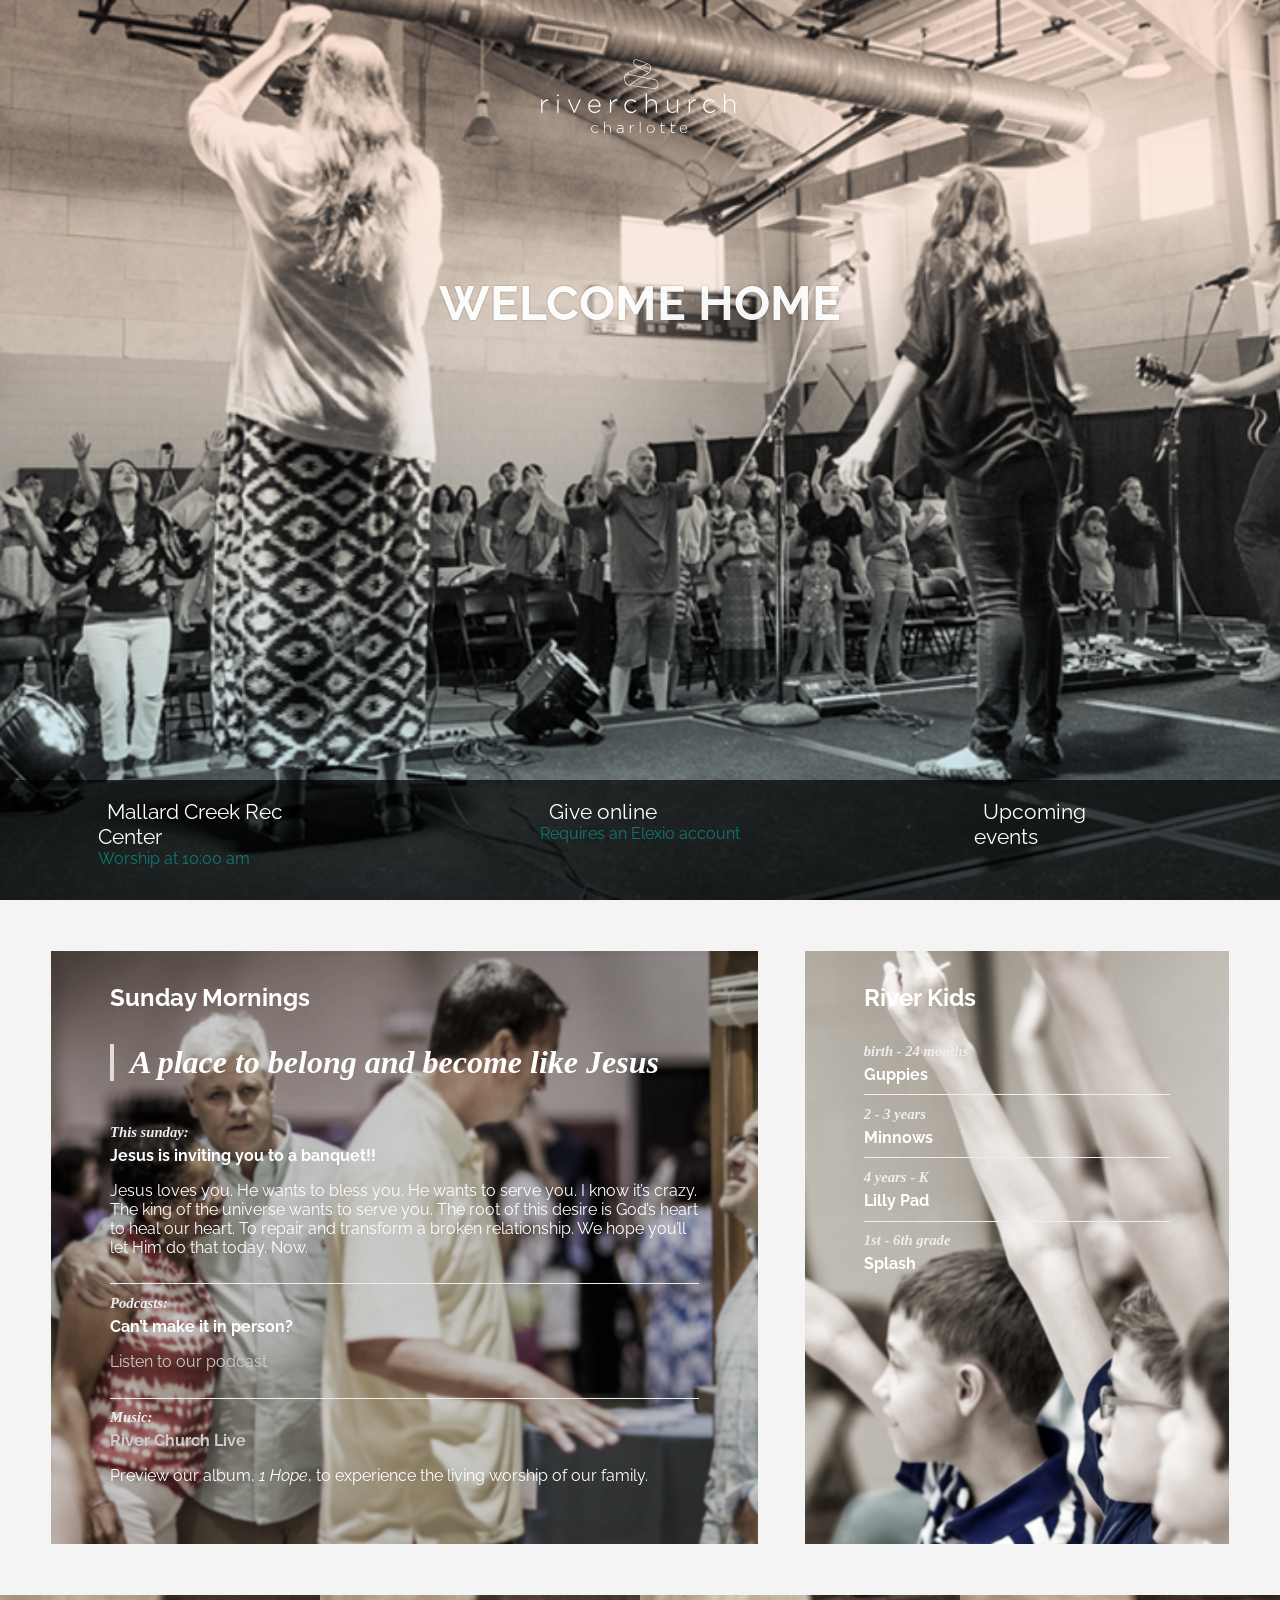
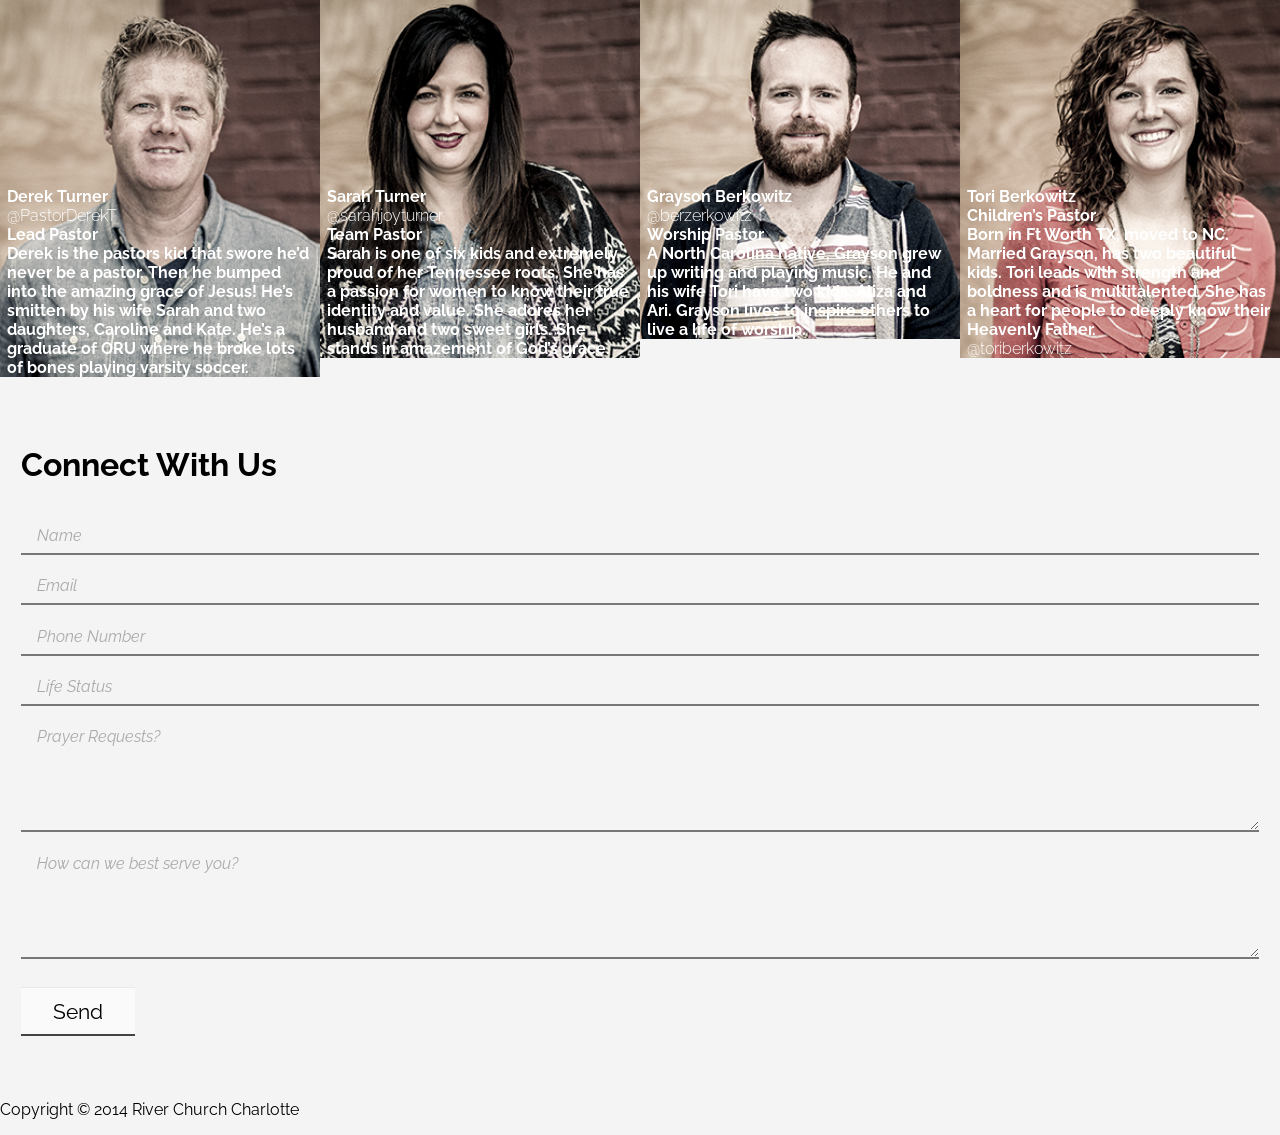
<file: index.html>
<!DOCTYPE html><html lang="en"><head><meta charset="UTF-8"><meta http-equiv="X-UA-Compatible" content="IE=edge,chrome=1"><meta name="viewport" content="width=device-width, initial-scale=1.0"><title>River Church Charlotte</title><meta description="A church in Charlotte amazed by grace, declaring and demonstrating the love of God, the life of faith, and the hope of salvation."><link rel="stylesheet" href="http://fonts.googleapis.com/css?family=Raleway:300,700"><link rel="stylesheet" href="http://code.ionicframework.com/ionicons/1.5.2/css/ionicons.min.css"><link rel="stylesheet" href="css/main.css"></head><body class="is-loading"><section id="hero"><svg version="1.1" id="logo" xmlns="http://www.w3.org/2000/svg" xmlns:xlink="http://www.w3.org/1999/xlink" x="0px" y="0px" width="218.989px" height="107.995px" viewBox="0 0 218.989 107.995" enable-background="new 0 0 218.989 107.995" xml:space="preserve" class="hero-0"><g><path d="M116.203,15.917c-0.057-0.024-0.118-0.051-0.179-0.076c-1.348,0.445-4.49,1.733-7.98,3.285   c0.219,0.129,0.441,0.259,0.669,0.391c3.8-1.686,7.111-3.025,7.96-3.201c0.056-0.012,0.114-0.018,0.174-0.018   c0.841,0,1.979,1.148,2.241,2.686c0.519,3.043-0.58,4.498-1.072,4.98c-0.021,0.019-0.077,0.061-0.157,0.122   c0.062,0.019,0.124,0.036,0.182,0.052l-0.16,0.615c-0.201-0.052-0.422-0.121-0.662-0.205c-1.317,0.932-4.025,2.778-6.41,4.207   c0.306,0.061,0.614,0.121,0.925,0.184c3.084-1.89,6.495-4.293,6.726-4.518c0.568-0.555,1.827-2.205,1.257-5.545   c-0.254-1.486-1.246-2.771-2.311-3.119l-0.236,0.566C116.917,16.219,116.59,16.081,116.203,15.917z"></path><path d="M102.427,34.114c-1.705,1.162-3.605,2.457-4.303,2.846c0.277,0.056,0.589,0.115,0.934,0.178   c0.801-0.506,2.043-1.348,3.729-2.497c2.531-1.724,5.4-3.677,6.967-4.543c0.37-0.206,0.765-0.431,1.169-0.671   c-0.317-0.062-0.63-0.126-0.941-0.189c-0.182,0.104-0.36,0.207-0.536,0.303C107.853,30.42,104.971,32.383,102.427,34.114z"></path><path d="M97.153,36.726c-1.661-0.974-2.828-2.837-3.177-5.144c-0.293-1.939,0.083-3.803,0.986-4.863   c0.129-0.152,0.342-0.334,0.622-0.539c-0.021-0.006-0.046-0.012-0.066-0.018l0.167-0.615c0.157,0.043,0.364,0.094,0.609,0.151   c2.394-1.52,7.283-3.883,11.697-5.862c-0.226-0.131-0.448-0.263-0.666-0.393c-5.555,2.495-11.725,5.541-12.85,6.863   c-1.018,1.196-1.449,3.254-1.129,5.372c0.354,2.343,1.503,4.271,3.149,5.386l0.331-0.469   C96.882,36.635,96.996,36.678,97.153,36.726z"></path><path d="M117.217,24.547c0.24,0.084,0.461,0.153,0.662,0.205l0.16-0.615c-0.058-0.016-0.12-0.033-0.182-0.052   c-1.978-0.583-5.944-2.71-9.146-4.569c-0.228-0.132-0.45-0.262-0.669-0.391c-1.987-1.171-3.573-2.176-4.012-2.525   c-0.664-0.534-1.04-1.357-1.054-2.32c-0.019-1.086,0.537-1.916,1.07-2.147c1.573-0.686,8.967,2.431,11.976,3.708   c0.061,0.025,0.122,0.052,0.179,0.076c0.388,0.164,0.714,0.303,0.965,0.406l0.236-0.566l0.019,0.006   c-0.248-0.104-0.586-0.269-0.971-0.433c-5.341-2.269-11.02-4.493-12.658-3.782c-0.862,0.375-1.474,1.528-1.453,2.741   c0.019,1.157,0.478,2.153,1.293,2.808c0.428,0.342,1.861,1.26,3.692,2.348c0.218,0.13,0.44,0.262,0.666,0.393   C111.06,21.637,114.963,23.754,117.217,24.547z"></path><path d="M123.477,31.239c-0.482-0.133-2.512-0.521-5.312-1.056c-1.927-0.368-4.212-0.806-6.434-1.245   c-0.311-0.062-0.619-0.123-0.925-0.184c-1.852-0.371-3.618-0.736-5.046-1.059c-1.31-0.295-3.133-0.67-4.896-1.031   c-1.811-0.371-3.538-0.726-4.571-0.966c-0.245-0.058-0.452-0.108-0.609-0.151l-0.167,0.615c0.021,0.006,0.045,0.012,0.066,0.018   c0.882,0.232,2.958,0.658,5.153,1.109c1.76,0.359,3.578,0.733,4.883,1.027c1.254,0.282,2.763,0.598,4.36,0.92   c0.312,0.063,0.624,0.127,0.941,0.189c2.435,0.485,4.998,0.976,7.123,1.382c2.706,0.517,4.844,0.927,5.271,1.046l0.037,0.009   c0.034,0.006,3.442,0.598,3.442,4.915c0,1.146-0.337,2.021-1.002,2.6c-1.242,1.081-3.25,0.814-3.275,0.811l-15.188-1.871   c-2.98-0.356-6.189-0.807-8.273-1.18c-0.345-0.062-0.656-0.122-0.934-0.178c-0.411-0.086-0.742-0.164-0.972-0.233   c-0.157-0.048-0.271-0.091-0.325-0.13l-0.331,0.469l0.009,0.008c0.075,0.055,0.196,0.152,0.373,0.211   c0.321,0.107,0.766,0.222,1.342,0.34c2.758,0.559,7.789,1.177,9.035,1.326l15.18,1.87c0.031,0.004,0.292,0.04,0.679,0.04   c0.793,0,2.114-0.146,3.096-0.998c0.812-0.707,1.225-1.742,1.225-3.084C127.434,32.116,123.8,31.3,123.477,31.239z"></path></g><g><path d="M10.123,51.544h1.265v3.743c1.033-2.35,3.228-4.054,5.835-3.95v1.395h-0.129c-3.047,0-5.706,2.298-5.706,6.583v5.396   h-1.265V51.544z"></path><path d="M26.155,46.38h1.575v1.729h-1.575V46.38z M26.31,51.544h1.265v13.167H26.31V51.544z"></path><path d="M36.895,51.544h1.472l4.982,11.747l5.035-11.747h1.42l-5.913,13.271h-1.084L36.895,51.544z"></path><path d="M57.264,58.154v-0.052c0-3.821,2.686-6.868,6.248-6.868c3.692,0,6.042,2.995,6.042,6.894c0,0.232,0,0.31-0.026,0.517   H58.607c0.232,3.279,2.582,5.189,5.164,5.189c2.039,0,3.434-0.903,4.518-2.065l0.878,0.774c-1.343,1.446-2.917,2.479-5.447,2.479   C60.259,65.021,57.264,62.258,57.264,58.154z M68.185,57.508c-0.181-2.659-1.703-5.112-4.725-5.112   c-2.607,0-4.621,2.194-4.854,5.112H68.185z"></path><path d="M78.925,51.544h1.265v3.743c1.033-2.35,3.228-4.054,5.835-3.95v1.395h-0.129c-3.047,0-5.706,2.298-5.706,6.583v5.396   h-1.265V51.544z"></path><path d="M93.382,58.179v-0.052c0-3.691,2.943-6.894,6.713-6.894c2.479,0,4.027,1.137,5.267,2.428l-0.903,0.929   c-1.136-1.161-2.427-2.168-4.389-2.168c-2.995,0-5.318,2.504-5.318,5.653v0.052c0,3.176,2.4,5.706,5.421,5.706   c1.859,0,3.305-0.955,4.415-2.194l0.878,0.774c-1.343,1.523-2.943,2.607-5.37,2.607C96.3,65.021,93.382,61.872,93.382,58.179z"></path><path d="M114.708,45.864h1.265v8.133c0.878-1.549,2.35-2.763,4.751-2.763c3.33,0,5.267,2.272,5.267,5.422v8.056h-1.266v-7.823   c0-2.711-1.522-4.492-4.182-4.492c-2.582,0-4.57,1.962-4.57,4.699v7.616h-1.265V45.864z"></path><path d="M135.956,59.599v-8.055h1.266v7.822c0,2.711,1.523,4.492,4.183,4.492c2.581,0,4.569-1.962,4.569-4.698v-7.616h1.266v13.167   h-1.266v-2.453c-0.878,1.549-2.35,2.763-4.75,2.763C137.892,65.021,135.956,62.75,135.956,59.599z"></path><path d="M157.72,51.544h1.265v3.743c1.033-2.35,3.228-4.054,5.835-3.95v1.395h-0.129c-3.047,0-5.706,2.298-5.706,6.583v5.396   h-1.265V51.544z"></path><path d="M172.177,58.179v-0.052c0-3.691,2.943-6.894,6.713-6.894c2.479,0,4.027,1.137,5.267,2.428l-0.903,0.929   c-1.136-1.161-2.427-2.168-4.389-2.168c-2.995,0-5.318,2.504-5.318,5.653v0.052c0,3.176,2.4,5.706,5.421,5.706   c1.859,0,3.305-0.955,4.415-2.194l0.878,0.774c-1.343,1.523-2.943,2.607-5.37,2.607C175.095,65.021,172.177,61.872,172.177,58.179z   "></path><path d="M192.987,45.864h1.265v8.133c0.878-1.549,2.35-2.763,4.751-2.763c3.33,0,5.267,2.272,5.267,5.422v8.056h-1.266v-7.823   c0-2.711-1.522-4.492-4.182-4.492c-2.582,0-4.57,1.962-4.57,4.699v7.616h-1.265V45.864z"></path></g><g><path d="M60.092,81.042v-0.03c0-2.206,1.759-4.119,4.011-4.119c1.481,0,2.407,0.679,3.147,1.45l-0.54,0.555   c-0.679-0.693-1.45-1.296-2.622-1.296c-1.79,0-3.179,1.497-3.179,3.379v0.031c0,1.897,1.436,3.409,3.24,3.409   c1.11,0,1.975-0.571,2.638-1.312l0.524,0.463c-0.802,0.91-1.759,1.558-3.209,1.558C61.835,85.13,60.092,83.249,60.092,81.042z"></path><path d="M73.14,73.684h0.756v4.859c0.524-0.926,1.405-1.65,2.838-1.65c1.99,0,3.146,1.357,3.146,3.239v4.813h-0.756v-4.675   c0-1.619-0.91-2.684-2.498-2.684c-1.543,0-2.731,1.172-2.731,2.808v4.551H73.14V73.684z"></path><path d="M85.648,82.663v-0.031c0-1.635,1.402-2.561,3.439-2.561c1.096,0,1.852,0.139,2.607,0.339v-0.339   c0-1.589-0.973-2.406-2.592-2.406c-0.957,0-1.744,0.262-2.469,0.632l-0.277-0.663c0.863-0.401,1.713-0.679,2.793-0.679   c1.064,0,1.912,0.293,2.482,0.864c0.525,0.524,0.803,1.249,0.803,2.221v4.906h-0.74v-1.312c-0.541,0.756-1.512,1.496-3.008,1.496   C87.22,85.13,85.648,84.297,85.648,82.663z M91.71,82v-0.896c-0.664-0.169-1.543-0.354-2.67-0.354c-1.666,0-2.592,0.74-2.592,1.836   v0.03c0,1.142,1.08,1.806,2.283,1.806C90.337,84.421,91.71,83.434,91.71,82z"></path><path d="M98.849,77.078h0.756v2.237c0.617-1.404,1.928-2.422,3.486-2.36v0.833h-0.078c-1.82,0-3.408,1.373-3.408,3.934v3.225   h-0.756V77.078z"></path><path d="M108.828,73.684h0.756v11.262h-0.756V73.684z"></path><path d="M115.72,81.042v-0.03c0-2.206,1.713-4.119,4.059-4.119c2.328,0,4.025,1.882,4.025,4.088v0.031   c0,2.206-1.713,4.118-4.057,4.118C117.417,85.13,115.72,83.249,115.72,81.042z M122.988,81.042v-0.03c0-1.897-1.42-3.41-3.24-3.41   c-1.867,0-3.209,1.527-3.209,3.379v0.031c0,1.897,1.42,3.409,3.24,3.409C121.644,84.421,122.988,82.894,122.988,81.042z"></path><path d="M130.25,82.924v-5.152h-1.143v-0.694h1.143v-2.515h0.756v2.515h2.76v0.694h-2.76v5.075c0,1.127,0.662,1.527,1.572,1.527   c0.387,0,0.711-0.077,1.158-0.277v0.71c-0.402,0.185-0.787,0.277-1.281,0.277C131.236,85.084,130.25,84.421,130.25,82.924z"></path><path d="M140.121,82.924v-5.152h-1.143v-0.694h1.143v-2.515h0.756v2.515h2.76v0.694h-2.76v5.075c0,1.127,0.662,1.527,1.572,1.527   c0.387,0,0.711-0.077,1.158-0.277v0.71c-0.402,0.185-0.787,0.277-1.281,0.277C141.107,85.084,140.121,84.421,140.121,82.924z"></path><path d="M148.802,81.027v-0.03c0-2.283,1.604-4.104,3.732-4.104c2.207,0,3.611,1.789,3.611,4.119c0,0.139,0,0.185-0.016,0.308   h-6.525c0.139,1.96,1.541,3.102,3.084,3.102c1.219,0,2.053-0.54,2.699-1.234l0.525,0.463c-0.803,0.863-1.742,1.48-3.256,1.48   C150.591,85.13,148.802,83.48,148.802,81.027z M155.328,80.641c-0.107-1.589-1.018-3.054-2.824-3.054   c-1.557,0-2.76,1.311-2.898,3.054H155.328z"></path></g></svg><h1 class="hero-1">Welcome Home</h1><ul class="big-hitters"><li class="hero-2"><a href="https://www.google.com/maps/preview?q=mallard+creek+rec+center&amp;ie=UTF-8&amp;ei=E6FlU-KxA8XmsASwwYDQDQ&amp;ved=0CAgQ_AUoAQ"><i class="icon ion-map"></i><span class="bh__title">Mallard Creek Rec Center</span><span>Worship at 10:00 am</span></a></li><li class="hero-3"><a href="https://riverchurchcharlotte.elexiopulse.com/default.aspx#Giving" class="btn btn--is-link"><i class="icon ion-cash"></i><span class="bh__title">Give online</span><span>Requires an Elexio account</span></a></li><li class="hero-4"><a href="https://calendar.google.com"><i class="icon ion-calendar"></i><span class="bh__title">Upcoming events</span></a></li></ul><a href="#staff" class="read-more ion-chevron-down"></a><img id="hero-1" src="images/hero.png"></section><div class="some-may-call-this-a-belt"><section id="sunday-morning"><h2>Sunday Mornings</h2><p class="quote">A place to belong and become like Jesus</p><div class="section"><em class="section__name">This sunday</em><strong class="section__title">Jesus is inviting you to a banquet!!<br /></strong><p>Jesus loves you. He wants to bless you. He wants to serve you. I
know it&rsquo;s crazy. The king of the universe wants to serve you.
The root of this desire is God&rsquo;s heart to heal our heart. To
repair and transform a broken relationship. We hope you&rsquo;ll let
Him do that today. Now.
</p></div><div class="section"><span class="section__name">Podcasts</span><strong class="section__title">Can’t make it in person?<br /></strong><p><a href="http://itunes">Listen to our podcast</a></p></div><div class="section"><span class="section__name">Music</span><strong class="section__title"><a href="http://www.deepwaterworship.com">River Church Live<br /></a></strong><p>Preview our album, <em>1 Hope</em>, to experience the living
worship of our family.
</p></div></section><section id="kids"><h2>River Kids</h2><div data-class="guppies" class="section kids__bubble kids__bubble--is-guppies"><span class="kids__name">birth - 24 months</span><strong class="kids__title">Guppies</strong></div><div data-class="minnows" class="section kids__bubble kids__bubble--is-minnows"><span class="kids__name">2 - 3 years</span><strong class="kids__title">Minnows</strong></div><div data-class="lilly pad" class="section kids__bubble kids__bubble--is-lilly pad"><span class="kids__name">4 years - K</span><strong class="kids__title">Lilly Pad</strong></div><div data-class="splash" class="section kids__bubble kids__bubble--is-splash"><span class="kids__name">1st - 6th grade</span><strong class="kids__title">Splash</strong></div></section></div><section id="staff"><div class="staff"><span>Derek Turner</span><a href="https://twitter.com/PastorDerekT">@PastorDerekT</a><span class="staff__title">Lead Pastor</span><span class="staff__bio">Derek is the pastors kid that swore he’d never be a pastor. Then he bumped into the amazing grace of Jesus! He’s smitten by his wife Sarah and two daughters, Caroline and Kate. He’s a graduate of ORU where he broke lots of bones playing varsity soccer.</span><img src="images/bio-derek.png"></div><div class="staff"><span>Sarah Turner</span><a href="https://twitter.com/sarahjoyturner">@sarahjoyturner</a><span class="staff__title">Team Pastor</span><span class="staff__bio">Sarah is one of six kids and extremely proud of her Tennessee roots. She has a passion for women to know their true identity and value. She adores her husband and two sweet girls. She stands in amazement of God’s grace.</span><img src="images/bio-sarah.png"></div><div class="staff"><span>Grayson Berkowitz</span><a href="https://twitter.com/berzerkowitz">@berzerkowitz</a><span class="staff__title">Worship Pastor</span><span class="staff__bio">A North Carolina native, Grayson grew up writing and playing music. He and his wife Tori have two kids, Aliza and Ari. Grayson lives to inspire others to live a life of worship.</span><img src="images/bio-gray.png"></div><div class="staff"><span>Tori Berkowitz</span><span class="staff__title">Children’s Pastor</span><span class="staff__bio">Born in Ft Worth TX, moved to NC. Married Grayson, has two beautiful kids. Tori leads with strength and boldness and is multitalented. She has a heart for people to deeply know their Heavenly Father.</span><a href="https://twitter.com/toriberkowitz">@toriberkowitz</a><img src="images/bio-tori.png"></div></section><section id="connect-with-us"><h1>Connect With Us</h1><form><div class="fieldset"><label for="name">Name</label><input name="name" id="name" placeholder="Name"></div><div class="fieldset"><label for="email">Email</label><input name="email" id="email" placeholder="Email"></div><div class="fieldset"><label for="phone">Phone Number</label><input name="phone" id="phone" placeholder="Phone Number"></div><div class="fieldset"><label for="life-status">Life Status</label><input name="life-status" id="life-status" placeholder="Life Status"></div><div class="fieldset"><label for="prayer">Prayer Requests?</label><textarea rows="5" name="prayer" id="prayer" placeholder="Prayer Requests?"></textarea></div><div class="fieldset"><label for="whatcha-need">How can we best serve you?</label><textarea rows="5" name="whatcha-need" id="whatcha-need" placeholder="How can we best serve you?"></textarea></div><button type="submit">Send</button></form></section><footer id="footer"><p>Copyright &copy; 2014 River Church Charlotte</p></footer><script>window.module = {};
window.module.exports = {};</script><script src="js/main.js" async></script></body></html>
</file>
<file: css/main.css>
/*! normalize.css v3.0.1 | MIT License | git.io/normalize */

/**
 * 1. Set default font family to sans-serif.
 * 2. Prevent iOS text size adjust after orientation change, without disabling
 *    user zoom.
 */

html {
  font-family: sans-serif; /* 1 */
  -ms-text-size-adjust: 100%; /* 2 */
  -webkit-text-size-adjust: 100%; /* 2 */
}

/**
 * Remove default margin.
 */

body {
  margin: 0;
}

/* HTML5 display definitions
   ========================================================================== */

/**
 * Correct `block` display not defined for any HTML5 element in IE 8/9.
 * Correct `block` display not defined for `details` or `summary` in IE 10/11 and Firefox.
 * Correct `block` display not defined for `main` in IE 11.
 */

article,
aside,
details,
figcaption,
figure,
footer,
header,
hgroup,
main,
nav,
section,
summary {
  display: block;
}

/**
 * 1. Correct `inline-block` display not defined in IE 8/9.
 * 2. Normalize vertical alignment of `progress` in Chrome, Firefox, and Opera.
 */

audio,
canvas,
progress,
video {
  display: inline-block; /* 1 */
  vertical-align: baseline; /* 2 */
}

/**
 * Prevent modern browsers from displaying `audio` without controls.
 * Remove excess height in iOS 5 devices.
 */

audio:not([controls]) {
  display: none;
  height: 0;
}

/**
 * Address `[hidden]` styling not present in IE 8/9/10.
 * Hide the `template` element in IE 8/9/11, Safari, and Firefox < 22.
 */

[hidden],
template {
  display: none;
}

/* Links
   ========================================================================== */

/**
 * Remove the gray background color from active links in IE 10.
 */

a {
  background: transparent;
}

/**
 * Improve readability when focused and also mouse hovered in all browsers.
 */

a:active,
a:hover {
  outline: 0;
}

/* Text-level semantics
   ========================================================================== */

/**
 * Address styling not present in IE 8/9/10/11, Safari, and Chrome.
 */

abbr[title] {
  border-bottom: 1px dotted;
}

/**
 * Address style set to `bolder` in Firefox 4+, Safari, and Chrome.
 */

b,
strong {
  font-weight: bold;
}

/**
 * Address styling not present in Safari and Chrome.
 */

dfn {
  font-style: italic;
}

/**
 * Address variable `h1` font-size and margin within `section` and `article`
 * contexts in Firefox 4+, Safari, and Chrome.
 */

h1 {
  font-size: 2em;
  margin: 0.67em 0;
}

/**
 * Address styling not present in IE 8/9.
 */

mark {
  background: #ff0;
  color: #000;
}

/**
 * Address inconsistent and variable font size in all browsers.
 */

small {
  font-size: 80%;
}

/**
 * Prevent `sub` and `sup` affecting `line-height` in all browsers.
 */

sub,
sup {
  font-size: 75%;
  line-height: 0;
  position: relative;
  vertical-align: baseline;
}

sup {
  top: -0.5em;
}

sub {
  bottom: -0.25em;
}

/* Embedded content
   ========================================================================== */

/**
 * Remove border when inside `a` element in IE 8/9/10.
 */

img {
  border: 0;
}

/**
 * Correct overflow not hidden in IE 9/10/11.
 */

svg:not(:root) {
  overflow: hidden;
}

/* Grouping content
   ========================================================================== */

/**
 * Address margin not present in IE 8/9 and Safari.
 */

figure {
  margin: 1em 40px;
}

/**
 * Address differences between Firefox and other browsers.
 */

hr {
  -moz-box-sizing: content-box;
  box-sizing: content-box;
  height: 0;
}

/**
 * Contain overflow in all browsers.
 */

pre {
  overflow: auto;
}

/**
 * Address odd `em`-unit font size rendering in all browsers.
 */

code,
kbd,
pre,
samp {
  font-family: monospace, monospace;
  font-size: 1em;
}

/* Forms
   ========================================================================== */

/**
 * Known limitation: by default, Chrome and Safari on OS X allow very limited
 * styling of `select`, unless a `border` property is set.
 */

/**
 * 1. Correct color not being inherited.
 *    Known issue: affects color of disabled elements.
 * 2. Correct font properties not being inherited.
 * 3. Address margins set differently in Firefox 4+, Safari, and Chrome.
 */

button,
input,
optgroup,
select,
textarea {
  color: inherit; /* 1 */
  font: inherit; /* 2 */
  margin: 0; /* 3 */
}

/**
 * Address `overflow` set to `hidden` in IE 8/9/10/11.
 */

button {
  overflow: visible;
}

/**
 * Address inconsistent `text-transform` inheritance for `button` and `select`.
 * All other form control elements do not inherit `text-transform` values.
 * Correct `button` style inheritance in Firefox, IE 8/9/10/11, and Opera.
 * Correct `select` style inheritance in Firefox.
 */

button,
select {
  text-transform: none;
}

/**
 * 1. Avoid the WebKit bug in Android 4.0.* where (2) destroys native `audio`
 *    and `video` controls.
 * 2. Correct inability to style clickable `input` types in iOS.
 * 3. Improve usability and consistency of cursor style between image-type
 *    `input` and others.
 */

button,
html input[type="button"], /* 1 */
input[type="reset"],
input[type="submit"] {
  -webkit-appearance: button; /* 2 */
  cursor: pointer; /* 3 */
}

/**
 * Re-set default cursor for disabled elements.
 */

button[disabled],
html input[disabled] {
  cursor: default;
}

/**
 * Remove inner padding and border in Firefox 4+.
 */

button::-moz-focus-inner,
input::-moz-focus-inner {
  border: 0;
  padding: 0;
}

/**
 * Address Firefox 4+ setting `line-height` on `input` using `!important` in
 * the UA stylesheet.
 */

input {
  line-height: normal;
}

/**
 * It's recommended that you don't attempt to style these elements.
 * Firefox's implementation doesn't respect box-sizing, padding, or width.
 *
 * 1. Address box sizing set to `content-box` in IE 8/9/10.
 * 2. Remove excess padding in IE 8/9/10.
 */

input[type="checkbox"],
input[type="radio"] {
  box-sizing: border-box; /* 1 */
  padding: 0; /* 2 */
}

/**
 * Fix the cursor style for Chrome's increment/decrement buttons. For certain
 * `font-size` values of the `input`, it causes the cursor style of the
 * decrement button to change from `default` to `text`.
 */

input[type="number"]::-webkit-inner-spin-button,
input[type="number"]::-webkit-outer-spin-button {
  height: auto;
}

/**
 * 1. Address `appearance` set to `searchfield` in Safari and Chrome.
 * 2. Address `box-sizing` set to `border-box` in Safari and Chrome
 *    (include `-moz` to future-proof).
 */

input[type="search"] {
  -webkit-appearance: textfield; /* 1 */
  -moz-box-sizing: content-box;
  -webkit-box-sizing: content-box; /* 2 */
  box-sizing: content-box;
}

/**
 * Remove inner padding and search cancel button in Safari and Chrome on OS X.
 * Safari (but not Chrome) clips the cancel button when the search input has
 * padding (and `textfield` appearance).
 */

input[type="search"]::-webkit-search-cancel-button,
input[type="search"]::-webkit-search-decoration {
  -webkit-appearance: none;
}

/**
 * Define consistent border, margin, and padding.
 */

fieldset {
  border: 1px solid #c0c0c0;
  margin: 0 2px;
  padding: 0.35em 0.625em 0.75em;
}

/**
 * 1. Correct `color` not being inherited in IE 8/9/10/11.
 * 2. Remove padding so people aren't caught out if they zero out fieldsets.
 */

legend {
  border: 0; /* 1 */
  padding: 0; /* 2 */
}

/**
 * Remove default vertical scrollbar in IE 8/9/10/11.
 */

textarea {
  overflow: auto;
}

/**
 * Don't inherit the `font-weight` (applied by a rule above).
 * NOTE: the default cannot safely be changed in Chrome and Safari on OS X.
 */

optgroup {
  font-weight: bold;
}

/* Tables
   ========================================================================== */

/**
 * Remove most spacing between table cells.
 */

table {
  border-collapse: collapse;
  border-spacing: 0;
}

td,
th {
  padding: 0;
}

* {
  -moz-box-sizing: border-box;
       box-sizing: border-box;
}

body {
  background: #f4f4f4;
  font-family: 'Raleway', 'Quicksand', sans-serif;
}

ol,
ul {
  margin: 0;
  padding: 0;
}

.btn {
  background: transparent;
  border: 0;
}

.btn--is-link {
  margin: 0;
  padding: 0;
}

#sunday-morning,
#kids,
#connect-with-us {
  padding: 1.333em;
}

h2 {
  margin-top: 0;
}

/*
.is-loading
  #hero-1,
  .hero-0,
  .hero-1,
  .hero-2,
  .hero-3,
  .hero-4,
  .staff,
  #sunday-morning,
  #connect-with-us
    opacity: 0
  .hero-0,
  .hero-1,
  .hero-2,
  .hero-3,
  .hero-4
    transform: translateY(0.5em)
  .staff
    transform: translateX(5em)
.hero-0
  transition: all 1s ease
.hero-1
  transition: all 1s 0.8s ease
.hero-2
  transition: all 1s 1.0s ease
.hero-3
  transition: all 1s 1.2s ease
.hero-4
  transition: all 1s 1.4s ease
#hero-1
  transition: all 1s ease
.staff:nth-child(0n+0)
  transition: all 1s 1.6s ease
.staff:nth-child(0n+1)
  transition: all 1s 1.9s ease
.staff:nth-child(0n+2)
  transition: all 1s 2.2s ease
.staff:nth-child(0n+3)
  transition: all 1s 2.5s ease
.staff:nth-child(0n+4)
  transition: all 1s 2.8s ease
.staff:nth-child(0n+5)
  transition: all 1s 3.1s ease
#sunday-morning,
#connect-with-us
  transition: all 1s 3.5s ease
*/

#logo {
  fill: #fff;
  margin: 0 auto 10%;
}

#hero {
  background: #01386b;
  color: #fff;
  min-height: 100vh;
  overflow: hidden;
  padding: 3em 5%;
  position: relative;
  text-align: center;
  z-index: 0;
}

#hero h1 {
  font-size: 3em;
  margin: 0 auto;
  opacity: 0.95;
  text-shadow: 0 0 2px rgba(0, 0, 0, 0.333);
  text-transform: uppercase;
}

#hero img {
  position: absolute;
  top: 0;
  left: 0;
  right: 0;
  bottom: 0;
  min-width: 100%;
  min-height: 100%;
  -webkit-transition: opacity 1s ease-in;
          transition: opacity 1s ease-in;
  z-index: -1;
}

#hero .read-more {
  color: #fff;
  font-size: 1.25em;
  position: absolute;
  left: 0;
  right: 0;
  text-align: center;
  bottom: 0.333em;
}

.big-hitters {
  list-style: none;
  margin: 20% 0 0;
  padding: 0;
}

.big-hitters li {
  display: block;
  text-align: left;
  padding: 0.5em 0;
}

.big-hitters .icon {
  font-size: 2.25em;
  float: left;
  margin: 0 0.25em 0.25em 0;
}

.big-hitters span {
  color: #b4b4b4;
  display: block;
}

.big-hitters .bh__title {
  color: #fff;
  font-size: 1.333em;
}

.big-hitters a,
.big-hitters button {
  color: #fff;
  text-decoration: none;
}

@media screen and (min-width: 600px) {
  .big-hitters li {
    -webkit-flex: 1;
        -ms-flex: 1;
            flex: 1;
    text-align: center;
    vertical-align: top;
  }

  .big-hitters a {
    display: inline-block;
    text-align: left;
  }

  .big-hitters span {
    color: #137771;
  }

  .big-hitters {
    position: absolute;
    bottom: 0;
    left: 0;
    right: 0;
    background: rgba(0, 0, 0, 0.7);
    display: -webkit-flex;
    display: -ms-flexbox;
    display: flex;
    -webkit-justify-content: space-between;
        -ms-flex-pack: justify;
            justify-content: space-between;
    padding: 0.666em 0.666em 1.5em;
  }
}

.quote {
  color: #202020;
  font-family: serif;
  font-size: 1.333em;
  font-weight: bold;
  font-style: italic;
  border-left: 4px solid #999;
  padding: 0 0 0 0.5em;
}

.quote:before,
.quote:after {
  font-size: 1.5em;
  line-height: 0.666;
  vertical-align: bottom;
}

.section {
  padding: 0.6666em 0;
  border-bottom: 1px solid #999;
}

.section:last-of-type {
  border-bottom: 0 none;
}

.section a {
  color: #002759;
  text-decoration: none;
}

.section__name,
.kids__name {
  color: #555;
  display: block;
  font-size: 0.916666em;
  font-family: serif;
  font-style: italic;
  font-weight: bold;
  margin-bottom: 0.333em;
}

.section__name:after {
  content: ':';
}

@media screen and (min-width: 600px) {
  .some-may-call-this-a-belt a {
    color: #ccc;
  }

  .some-may-call-this-a-belt {
    color: #fff;
    max-width: 1400px;
    padding: 4%;
  }

  .section__name,
  .kids__name {
    color: #eee;
  }

  .quote {
    color: #fff;
    border-left-color: #ddd;
    font-size: 2em;
  }

  .section {
    border-bottom-color: #eee;
  }

  #sunday-morning,
  #kids {
    background-size: cover;
    display: inline-block;
    padding: 2em 5%;
    vertical-align: top;
  }

  .some-may-call-this-a-belt {
    display: -webkit-flex;
    display: -ms-flexbox;
    display: flex;
  }

  #sunday-morning {
    -webkit-flex: 2 2 auto;
        -ms-flex: 2 2 auto;
            flex: 2 2 auto;
  }

  #kids {
    -webkit-flex: 1 1 auto;
        -ms-flex: 1 1 auto;
            flex: 1 1 auto;
  }

  #sunday-morning {
    background: url(../images/sunday.png);
    margin-right: 4%;
    width: 60%;
  }

  #kids {
    background: url(../images/kids.png);
    width: 36%;
  }
}

#staff {
  padding: 0;
  overflow: hidden;
}

.staff {
  display: inline-block;
  margin: 0;
  min-height: 160px;
  padding: 15% 0.41666em 0;
  position: relative;
  overflow: hidden;
  vertical-align: top;
}

.staff > * {
  color: #fff;
  display: block;
  position: relative;
  z-index: 5;
}

.staff span[hidden] {
  display: none;
}

.staff span {
  font-weight: 700;
}

.staff a {
  font-weight: 300;
  text-decoration: none;
}

.staff img {
  position: absolute;
  margin-left: -10%;
  top: 0;
  width: 120%;
  z-index: 0;
}

@media screen and (max-width: 600px) {
  .staff {
    padding-top: 30%;
    width: 50%;
  }
}

@media screen and (min-width: 600px) {
  .staff {
    width: 25%;
  }
}

::-webkit-input-placeholder {
  color: #aaa;
  font-style: italic;
}

\:-moz-placeholder {
  color: #aaa;
  font-style: italic;
}

::-moz-placeholder {
  color: #aaa;
  font-style: italic;
}

\:-ms-input-placeholder {
  color: #aaa;
  font-style: italic;
}

#connect-with-us {
  padding-top: 3em;
  padding-bottom: 3em;
}

#connect-with-us label,
#connect-with-us input,
#connect-with-us textarea {
  display: block;
  vertical-align: top;
}

#connect-with-us .fieldset {
  padding: 0 0;
  position: relative;
}

#connect-with-us label {
  font-size: 0.666em;
  font-weight: 300;
  position: absolute;
  top: 2.23em;
  left: 1rem;
  opacity: 0;
  top: 1.5em;
  -webkit-transition: 0.333s ease top, 0.333s ease opacity;
          transition: 0.333s ease top, 0.333s ease opacity;
}

#connect-with-us .has-content label {
  opacity: 1;
  top: 0.4rem;
}

#connect-with-us input:focus,
#connect-with-us textarea:focus {
  background: #fafafa;
  outline: 0;
  border-bottom-color: #333;
}

#connect-with-us input,
#connect-with-us textarea {
  background: transparent;
  border: 0;
  border-bottom: 2px solid #777;
  padding: 1.333em 1em 0.5em 1em;
  width: 100%;
  -webkit-transition: all 0.3s ease-in;
          transition: all 0.3s ease-in;
}

#connect-with-us button {
  background: #fafafa;
  border: 0;
  border-top: 1px solid #e9e9e9;
  border-bottom: 2px solid #444;
  color: #000;
  margin-top: 1.333em;
  font-size: 1.333em;
  padding: 0.5em 1.5em;
  /*
    &:hover,
    &:focus
      background: #E6511E
      border-bottom-color: #AE3911
    */
}
</file>
